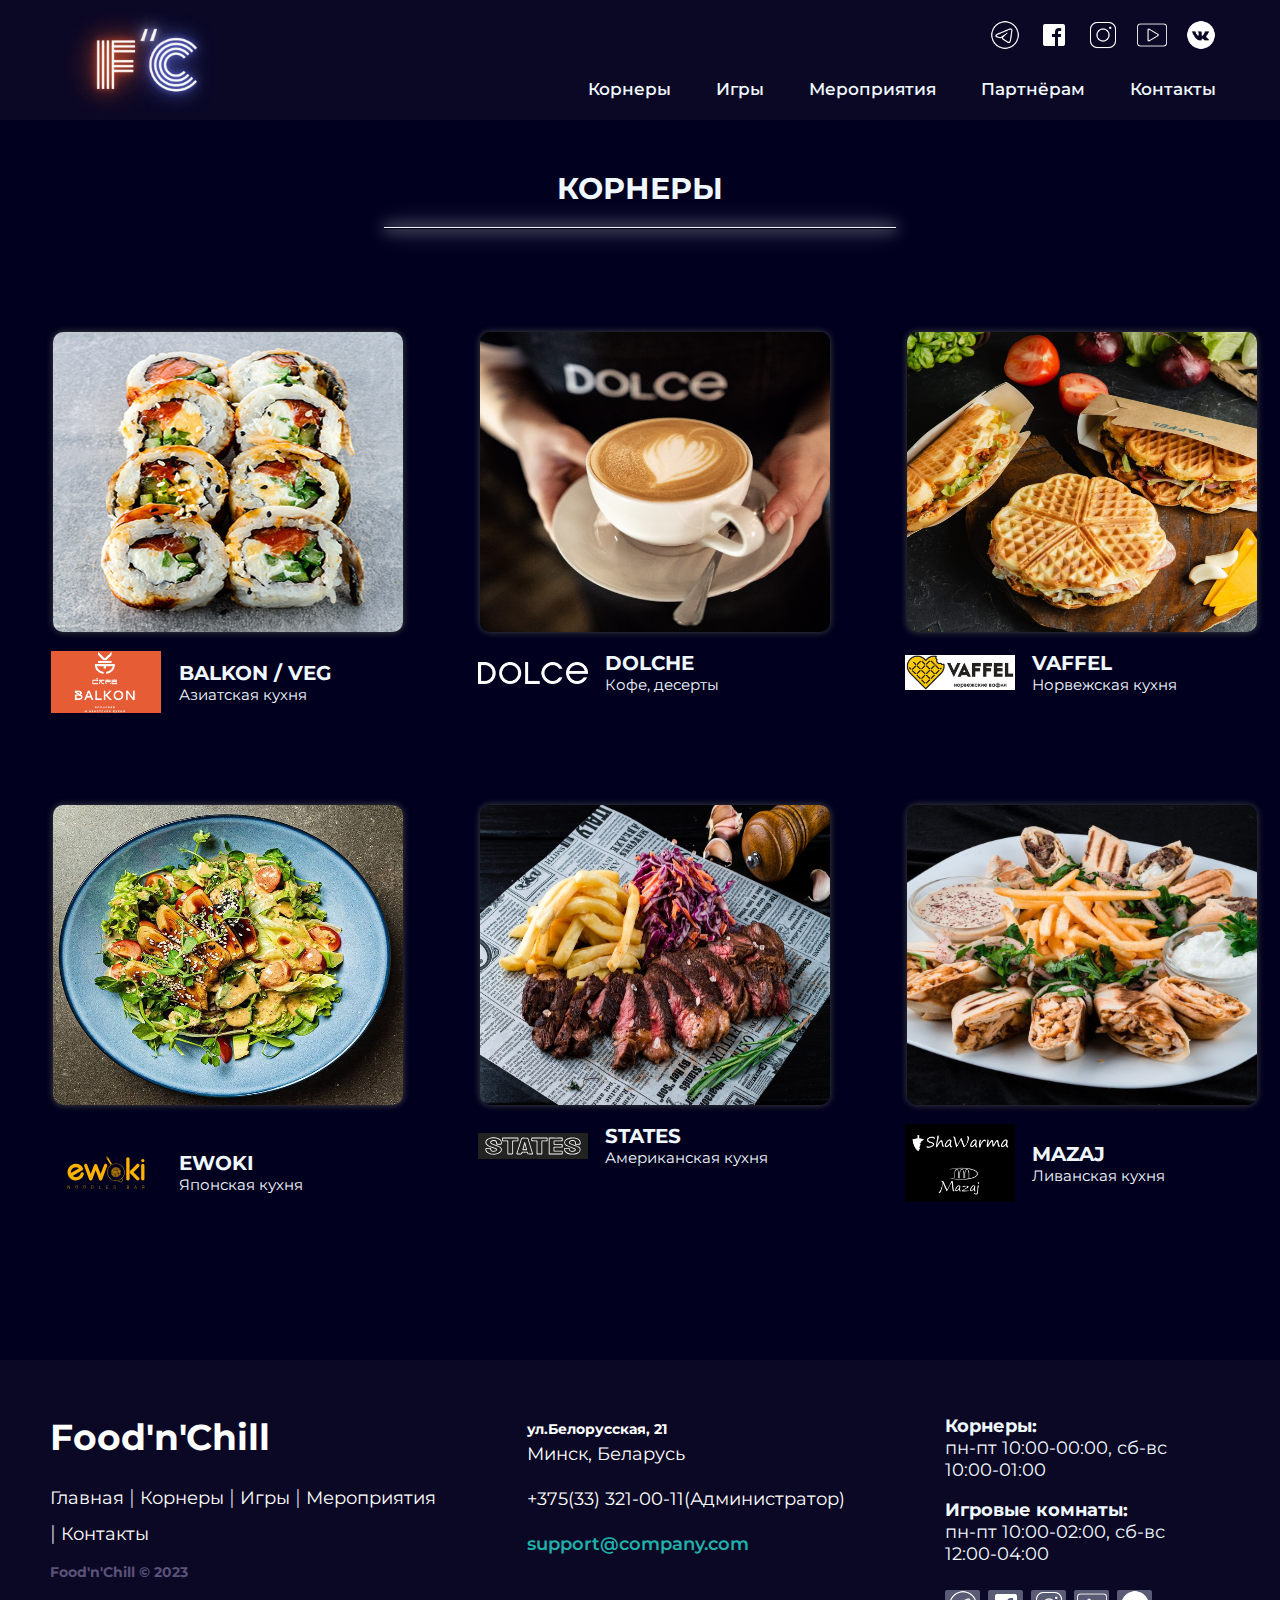
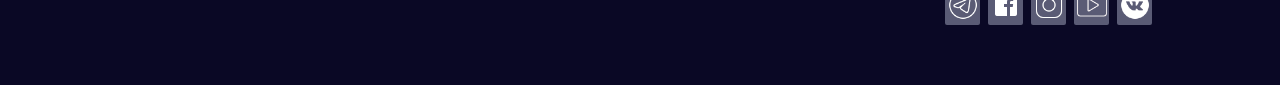
<file: korners.html>
<!DOCTYPE html>
<html lang="en">
<head>
    <meta charset="UTF-8">
    <meta http-equiv="X-UA-Compatible" content="IE=edge">
    <meta name="viewport" content="width=device-width, initial-scale=1.0">
    <link rel="stylesheet" href="style-korners.css">
    <link rel="stylesheet" href="foot-head-style.css">
    <link rel="shortcut icon" href="sourses/Component 5.png" type="image/png">
    <style>
        @import url('https://fonts.googleapis.com/css2?family=Monoton&display=swap');
        @import url('https://fonts.googleapis.com/css2?family=Monoton&family=Montserrat:wght@100&display=swap');
        
        @import url('https://fonts.googleapis.com/css2?family=Comfortaa:wght@300&family=Monoton&display=swap');
    </style>
    <title>Корнеры - FOOD'N'CHILL</title>
</head>
<body>
    <div class="head-down"></div>
    <header>
        <div class="big-head">
            <a href="index.html" class="link-main"><img src="sourses/Component 5.png" alt="" class="logo"></a>
            <div class="h-info">
                <div class="social">
                    <a href="https://telegram.org/?ysclid=lh7fr00fk8170943303">
                        <img src="sourses/icons8-телеграм-50.png" alt="telegram" width="30px" class="tg">
                    </a>
                    <a href="https://ru-ru.facebook.com/">
                        <img src="sourses/icons8-facebook-30.png" alt="" class="fb">
                    </a>
                    <a href="https://www.instagram.com/">
                        <img src="sourses/icons8-instagram-50.png" alt="" width="30px" class="inst">
                    </a>
                    <a href="https://www.youtube.com/">
                        <img src="sourses/icons8-youtube-49.png" alt="" width="30px" class="yt">
                    </a>
                    <a href="https://vk.com">
                        <img src="sourses/icons8-vk-в-круге-50.png" alt="" width="30px" class="vk">
                    </a>
                </div>
                <ul class="nav">
                    <li> <a href="korners.html"> Корнеры</a></li>
                    <li> <a href="index.html#games">Игры</a></li>
                    <li> <a href="index.html#events">Мероприятия</a> </li>
                    <li> <a href="partners.html">Партнёрам</a> </li>
                    <li> <a href="contacts.html">Контакты</a> </li>
                </ul>
            </div>
        </div>
        
        <div class="small-head">
            <div class="hamburger-menu">
                <input id="menu__toggle" type="checkbox" />
                <label class="menu__btn" for="menu__toggle">
                    <span></span>
                </label>
    
                <ul class="menu__box">
                    <li> <a href="korners.html"> Корнеры</a></li>
                    <li> <a href="index.html#games">Игры</a></li>
                    <li> <a href="index.html#events">Мероприятия</a> </li>
                    <li> <a href="partners.html">Партнёрам</a> </li>
                    <li> <a href="contacts.html">Контакты</a> </li>
                    <li>______________</li>
                    <li>
                        <a href="https://telegram.org/?ysclid=lh7fr00fk8170943303">
                            <img src="sourses/icons8-телеграм-50.png" alt="telegram" width="30px" class="tg">
                        </a>
                        <a href="https://ru-ru.facebook.com/">
                            <img src="sourses/icons8-facebook-30.png" alt="" class="fb">
                        </a>
                        <a href="https://www.instagram.com/">
                            <img src="sourses/icons8-instagram-50.png" alt="" width="30px" class="inst">
                        </a>
                        <a href="https://www.youtube.com/">
                            <img src="sourses/icons8-youtube-49.png" alt="" width="30px" class="yt">
                        </a>
                        <a href="https://vk.com">
                            <img src="sourses/icons8-vk-в-круге-50.png" alt="" width="30px" class="vk">
                        </a>
                    </li>
                </ul>
            </div>
            <a href="index.html" class="link-main"><img src="sourses/Component 5.png" alt="" class="logo"></a>
        </div>
        
    </header>

    <div class="page-corners">
        <div class="item name">КОРНЕРЫ</div>
        <div class="line"></div>
        <div class="table_corners">
            
            <div class="item balkon">
                <a href="page-korner.html#11">
                <img src="sourses/balkon.jpg" alt="" class="face" >
                <div class="logo-all">
                    <img src="sourses/балкон лого.png" alt="" id="logo" >
                    <div id="name-logo"><span>BALKON / VEG</span><br>
                        Азиатская кухня</div>
                </div>
                </a>
            </div>
            
            <div class="item dolche">
                <a href="page-korner.html#22">
                <img src="sourses/дольче.jpg" alt=""  class="face">
                <div class="logo-all">
                    <img src="sourses/dolce-logo.png" alt="" id="logo">
                    <div id="name-logo"><span>DOLCHE</span><br>
                        Кофе, десерты</div>
                </div>
            </a>
            </div> 
            <div class="item vaffel">
                <a href="page-korner.html#33">
                <img src="sourses/вафли.jpeg" alt=""  class="face">
                <div class="logo-all">
                    <img src="sourses/vaffel_logo.png" alt="" id="logo">
                    <div id="name-logo"><span>VAFFEL</span><br>
                        Норвежская кухня</div>
                </div>
            </a>
            </div>
            <div class="item ewoki">
                <a href="page-korner.html#44">
                <img src="sourses/евоки.jpg" alt="" class="face">
                <div class="logo-all">
                    <img src="sourses/logo-ewoki.svg" alt="" id="logo">
                    <div id="name-logo"><span>EWOKI</span><br>
                        Японская кухня</div>
                </div>
                </a>
            </div>
            <div class="item">
                <a href="page-korner.html#55">
                    <img src="sourses/states.jpg" alt=""  class="face">
                        <div class="logo-all">
                        <img src="sourses/states-logo.svg" alt="" id="logo">
                        <div id="name-logo"><span>STATES</span><br>
                            Американская кухня</div>
                    </div>
                </a>
            </div>
            <div class="item mazai">
                <a href="page-korner.html#66">
                    <img src="sourses/мазай.jpg" alt=""  class="face">
                    <div class="logo-all">
                        <img src="sourses/logotip-shawarma-mazaj.png" alt="" id="logo">
                        <div id="name-logo"><span>MAZAJ</span><br>
                            Ливанская кухня</div>
                    </div>
                </a>
                
            </div>
                     
        </div>
    </div>
    <footer class="footer-distributed">
        <div class="footer-left">
            <h3>Food'n'Chill<span></span></h3>
            <p class="footer-links">
                <a href="index.html#home" class="link-1">Главная</a>
                <a href="korners.html">Корнеры</a>
                <a href="index.html#games">Игры</a>
                <a href="index.html#events">Мероприятия</a>
                <a href="contacts.html">Контакты</a>
            </p>
        <p class="footer-company-name">Food'n'Chill © 2023</p>
        </div>
      
        <div class="footer-center">
            <div>
                <p><span>ул.Белорусская, 21</span> Минск, Беларусь</p>
            </div>
            <br>
            <div>
                <p>+375(33) 321-00-11(Администратор)</p>
            </div>
            <br>
            <div>
                <p><a href="mailto:support@company.com">support@company.com</a></p>
            </div>
        </div>
      
        <div class="footer-right">
            <p class="footer-company-about">
                <p class="footer-company-about-p"> <span> Корнеры:</span> <br> пн-пт 10:00-00:00, сб-вс 10:00-01:00</p>
                <p class="footer-company-about-p"> <span>Игровые комнаты:</span> <br> пн-пт 10:00-02:00, сб-вс 12:00-04:00</p>
            </p>
            <div class="footer-icons">
                <a href="https://telegram.org/?ysclid=lh7fr00fk8170943303">
                    <img src="sourses/icons8-телеграм-50.png" alt="telegram" width="30px" class="tg">
                </a>
                <a href="https://ru-ru.facebook.com/">
                    <img src="sourses/icons8-facebook-30.png" alt="" class="fb">
                </a>
                <a href="https://www.instagram.com/">
                    <img src="sourses/icons8-instagram-50.png" alt="" width="30px" class="inst">
                </a>
                <a href="https://www.youtube.com/">
                    <img src="sourses/icons8-youtube-49.png" alt="" width="30px" class="yt">
                </a>
                <a href="https://vk.com">
                    <img src="sourses/icons8-vk-в-круге-50.png" alt="" width="30px" class="vk">
                </a>
            </div>
        </div>
    </footer> 
    
</body>
</html>
</file>
<file: style-korners.css>
.page-corners{
    color: aliceblue;
    font-family: 'Monoton', comfortaa;
}

.table_corners{
    justify-content: center;
    display: grid;
    grid-template-columns: repeat(auto-fit, minmax(390px, 1fr));
    margin-bottom: 100px;
}
.page-corners div .item{
   text-align: center;
   padding: 3vw ;
}
.table_corners img{
    width: 350px;
    height: 300px;
}
.img-logo{
   height: 60px;
}
.img-logo img{
    max-width: 100%;
}

#logo{
    width: 110px;
    height: auto;
    margin: 0;
}
#name-logo{
    padding-left: 5%;
    text-align: left;
    font-size: 15px;
}

.logo-all{
    padding-left:1vw;
    display: -webkit-box;
    display: -ms-flexbox;
    display: flex;
    -webkit-box-align: center;
    -ms-flex-align: center;
    align-items: center;
    width: 350px;
    margin: 0 auto;
}
.table_corners .logo-all span{
    font-weight: bold;
    font-size: 20px;
}

.table_corners{
    padding-top: 50px;
}
.name{
    font-size: 30px;
    font-weight: bolder;
    margin-top: 50px;
    text-align: center;
    margin-bottom: 20px;
}
.line{
    color: aliceblue;
    box-shadow: 0 0 25px #fff,
                0 0 14px #fff;
    height: 1px;
    border-top: aliceblue 1px solid;
    width: 40vw;
    
    margin: 0 auto;
}

.face{
    height: 80px;
    margin: 15px;
    border-radius: 10px;
    box-shadow: 0 0 7px rgb(69, 69, 69);
}
a{
    text-decoration: none;
    color:aliceblue;
}

.table_corners img a:hover{
    transform: scale(2);
}
</file>
<file: foot-head-style.css>
body {
    max-width: 100%;
    overflow-x: hidden;
    margin: 0;
    padding: 0;
    background-color: rgb(1, 0, 31);
    font-family: 'Montserrat', sans-serif;
    color: #f0f8ff;
}
.head-down{
	  background-color: #0A0825;
	  height: 120px;
}
a:hover{
    text-shadow: 0 0 50px #fff,
               
                0 0 12px #fff;
    font-weight: bold;
    transition: all 0.5s ease;
}
a{
    text-decoration: none;
    color: aliceblue;
    transition: all 0.8s ease;
}
header{
    background-color: #0A0825;
    height: 120px;
    width: 100%;
    margin: 0;
    padding: 0;
    position: fixed;
    top: 0;
    z-index: 10;
}
.nav{
    list-style-type: none;
    color: aliceblue;
    font-family: 'Montserrat', sans-serif;
    font-weight:550;
    font-size: 17px;
    text-align: right;
    margin: 25px 0 10px 0;
}
.nav li{
    display: inline-block;
    margin-left: 40px;
}
.nav li a, .social a{
    text-decoration: none;
    color: aliceblue;
    transition: all 0.3s ease;
}
.nav li a:hover, .social a:hover{
    transition: all 0.3s ease;
}
.social{
    text-align: right;
    margin: 20px 0 0 0;
}
.social img{
    margin-left: 15px;
}
.tg:hover{
    box-shadow: 0 0 25px #589fde;
}
.fb:hover{
    box-shadow: 0 0 25px #3b5998;
}
.inst:hover{
    box-shadow: 0 0 25px rgb(243, 57, 119);
}
.vk:hover{
    box-shadow: 0 0 25px #1774d1;
}
.yt:hover{
    box-shadow: 0 0 25px #d82020;
}
.big-head{
    display: flex;
    justify-content: space-between;
    padding: 0 5vw;
}
.h-info{
    width: 70vw;
    height: 120px;
    display: block;
}
.big-head .logo, .small-head .logo{
   margin-top: 10px;
    width: 150px;
    height: auto;
}
.small-head{
    display: flex;
    justify-content: space-between;
}
.small-head .logo{
    margin-right: 10vw;
    display: none;

}
svg{
    height: 120px;
}

/* burger-menu  */
#menu__toggle {
    opacity: 0;
}
#menu__toggle:checked + .menu__btn > span {
    transform: rotate(45deg);
}
#menu__toggle:checked + .menu__btn > span::before {
    top: 0;
    transform: rotate(0deg);
}#menu__toggle:checked + .menu__btn > span::after {
    top: 0;
    transform: rotate(90deg);
}
#menu__toggle:checked ~ .menu__box {
    left: 0 !important;
    visibility: visible;
}
.menu__btn {
    position: fixed;
    top: 5vh;
    left: 5vw;
    width: 26px;
    height: 26px;
    cursor: pointer;
    z-index: 1;
}
.menu__btn > span,
.menu__btn > span::before,
.menu__btn > span::after {
    display: block;
    position: absolute;
    width: 100%;
    height: 2px;
    background-color: #7f83a8;
    transition-duration: .25s;
}
.menu__btn > span::before {
    content: '';
    top: -8px;
}
.menu__btn > span::after {
    content: '';
    top: 8px;
}
.menu__box {
    display: block;
    position: fixed;
    visibility: hidden;
    text-align: center;
    top: 0;
    left: -100%;
    width: 300px;
    height: 100%;
    margin: 0;
    padding: 80px 3px;
    list-style: none;
    background-color: #0A0825;
    box-shadow: 2px 2px 59px rgba(197, 197, 226, 0.4);
    transition-duration: .25s;
	  padding-top: 18vh;
	  font-size: 25px;
}
.menu__box li{
    margin: 40px;
    font-size: 20px;
}
.menu__box img{
	  width: 35px;
	  margin: 2px;
}
.hamburger-menu{
	  display: none;
}

@media (max-width:985px){
    .big-head{
      display: none;
    }
    .menu-btn{
      display: flex;
    }
    .hamburger-menu{
      display: flex;
    }
    .small-head .logo{
        display: block;
    }
}


/* FOOTER  */


* {
    font-family: 'Montserrat', sans-serif;
}
section {
  	width: 100%;
  	display: inline-block;
  	background: rgb(7, 0, 37);
  	height: 50vh;
  	text-align: center;
  	font-size: 24px;
  	font-weight: 700;
  	text-decoration: underline;
}
.footer-distributed{
	background: #0A0825;
	box-shadow: 0 1px 1px 0 rgba(0, 0, 0, 0.12);
	box-sizing: border-box;
	width: 100%;
	text-align: left;
	font: bold 18px sans-serif;
	padding: 55px 50px;
    color: aliceblue;
    height: auto;
}

.footer-distributed .footer-left,
.footer-distributed .footer-center,
.footer-distributed .footer-right{
	display: inline-block;
	vertical-align: top;
}
.footer-company-about p{
    font-family: 'Montserrat', sans-serif;
    font-weight: lighter!important;
}
/* Footer left */

.footer-distributed .footer-left{
	width: 40%;
}

/* The company logo */

.footer-distributed h3{
	color:  #ffffff;
	font: bold 36px 'Montserrat', cursive;
	margin: 0;
}

.footer-distributed h3 span{
	color:  rgb(154, 51, 125);
}

/* Footer links */

.footer-distributed .footer-links{
	color:  #ffffff;
	margin: 20px 0 12px;
	padding: 0;
}

.footer-distributed .footer-links a{
	display:inline-block;
	line-height: 1.8;
    font-weight:400;
	text-decoration: none;
	color:  inherit;
}

.footer-distributed .footer-company-name{
	color:  rgb(91, 82, 121);
	font-size: 14px;
	font-weight: bold;
	margin: 0;
}

/* Footer Center */

.footer-distributed .footer-center{
	width: 35%;
}
.footer-right p{
    margin-top: 0;
}
.footer-company-about-p{
    font: normal 18px 'Montserrat', cursive;
}
.footer-company-about-p span{
    font-weight: bold;
}
.footer-distributed .footer-center i{
	background-color:  #33383b;
	color: #ffffff;
	font-size: 25px;
	width: 38px;
	height: 38px;
	border-radius: 50%;
	text-align: center;
	line-height: 42px;
	margin: 10px 15px;
	vertical-align: middle;
}

.footer-distributed .footer-center i.fa-envelope{
	font-size: 17px;
	line-height: 38px;
}

.footer-distributed .footer-center p{
	display: inline-block;
	color: #ffffff;
  font-weight:400;
	vertical-align: middle;
	margin:0;
}

.footer-distributed .footer-center p span{
	display:block;
	font-weight: bold;
	font-size:14px;
	line-height:2;
}

.footer-distributed .footer-center p a{
	color:  lightseagreen;
	text-decoration: none;
    font-weight: 600;
}

.footer-distributed .footer-links a:before {
  content: "|";
  font-weight:300;
  font-size: 20px;
  left: 0;
  color: #fff;
  display: inline-block;
  padding-right: 5px;
}

.footer-distributed .footer-links .link-1:before {
  content: none;
}

/* Footer Right */

.footer-distributed .footer-right{
	width: 20%;
}

.footer-distributed .footer-company-about{
	line-height: 20px;
	color:  #92999f;
	font-size: 13px;
	font-weight: normal;
	margin: 0;
}

.footer-distributed .footer-company-about span{
	display: block;
	color:  #ffffff;
	font-size: 14px;
	font-weight: bold;
	margin-bottom: 20px;
}

.footer-distributed .footer-icons{
	margin-top: 25px;
}

.footer-distributed .footer-icons a{
	display: inline-block;
	width: 35px;
	height: 35px;
	cursor: pointer;
	background-color:  #5a5b75;
	border-radius: 2px;

	font-size: 20px;
	color: #ffffff;
	text-align: center;
	line-height: 35px;

	margin-right: 3px;
	margin-bottom: 5px;
}



@media (max-width: 880px) {

	.footer-distributed{
		font: bold 14px sans-serif;
	}

	.footer-distributed .footer-left,
	.footer-distributed .footer-center,
	.footer-distributed .footer-right{
		display: block;
		width: 100%;
		margin-bottom: 40px;
		text-align: center;
	}

	.footer-distributed .footer-center i{
		margin-left: 0;
	}

}
</file>
